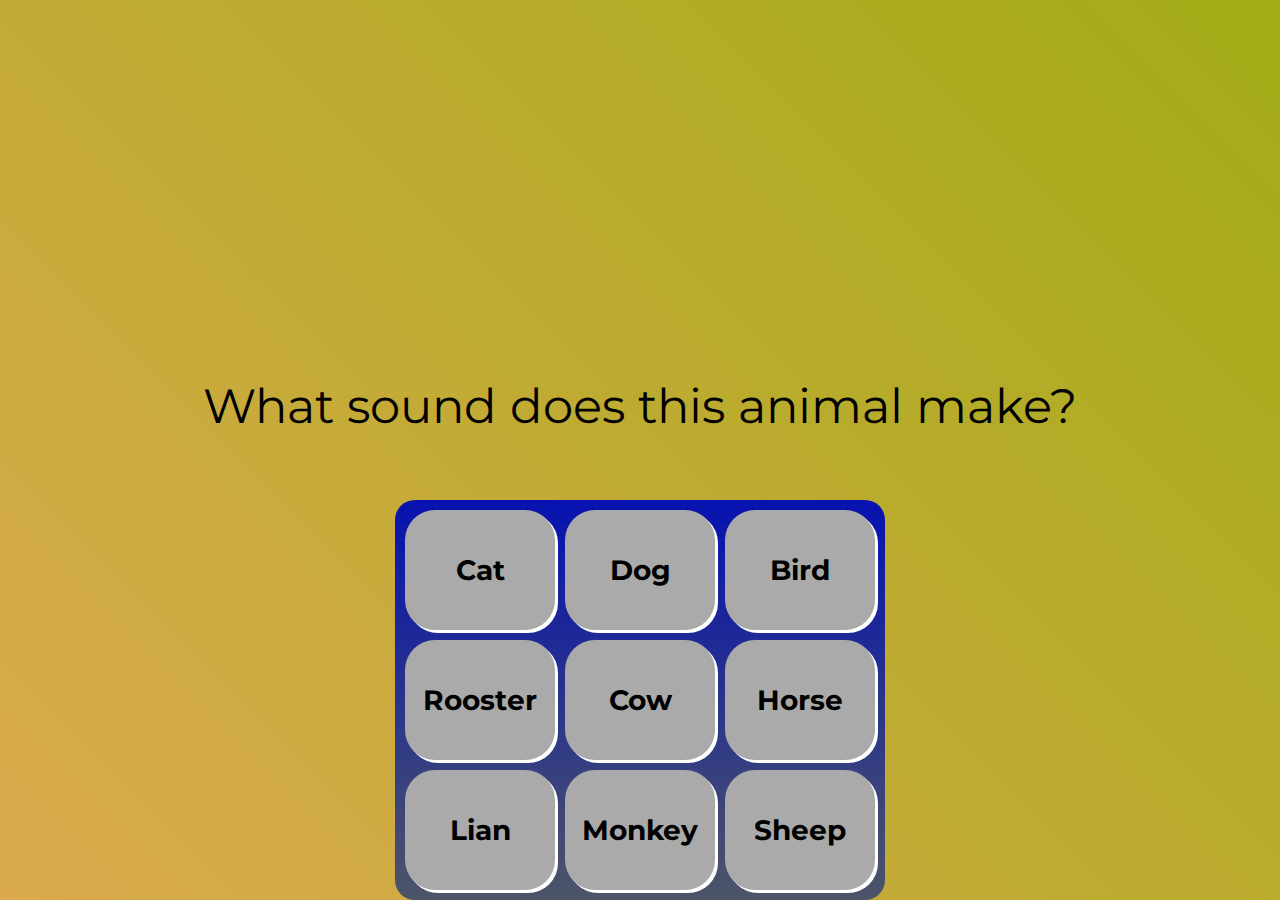
<file: index.html>
<!DOCTYPE html>
<html lang="pt-BR">
<head>
    <meta charset="UTF-8">
    <meta http-equiv="X-UA-Compatible" content="IE=edge">
    <meta name="viewport" content="width=device-width, initial-scale=1.0">

    <title>Sons Animais</title>

    <link rel="preconnect" href="https://fonts.googleapis.com">
    <link rel="preconnect" href="https://fonts.gstatic.com" crossorigin>
    <link href="https://fonts.googleapis.com/css2?family=Montserrat:wght@500;600&display=swap" rel="stylesheet">

    <link rel="icon" type="image/png" href="imagens/pata.png">
    <link rel="stylesheet" href="css/reset.css">
    <link rel="stylesheet" href="css/estilos.css">
    

</head>

<body>

    
        <h1>What sound does this animal make?</h1>      
   
        
       

    <section class="teclado">
        <button class="tecla tecla_gato">Cat</button>
        <button class="tecla tecla_cachorro">Dog</button>
        <button class="tecla tecla_passaro">Bird</button>

        <button class="tecla tecla_galo">Rooster</button>
        <button class="tecla tecla_vaca">Cow</button>
        <button class="tecla tecla_cavalo">Horse</button>

        <button class="tecla tecla_leao">Lian</button>
        <button class="tecla tecla_macaco">Monkey</button>
        <button class="tecla tecla_carneiro">Sheep</button>
    </section>

    <audio src="Sons/CAT_3.wav" id="som_tecla_gato"></audio>
    <audio src="Sons/dog.wav" id="som_tecla_cachorro"></audio>
    <audio src="Sons/BIRD3.wav" id="som_tecla_passaro"></audio>
    <audio src="Sons/COCK.wav" id="som_tecla_galo"></audio>
    <audio src="Sons/COW.wav" id="som_tecla_vaca"></audio>
    <audio src="Sons/HORSE_2.wav" id="som_tecla_cavalo"></audio>
    <audio src="Sons/LION_2.wav" id="som_tecla_leao"></audio>
    <audio src="Sons/MONKEY_1.wav" id="som_tecla_macaco"></audio>
    <audio src="Sons/Ovelha.wav" id="som_tecla_carneiro"></audio>

    <script src="main.js"></script>

</body>
</html>
</file>
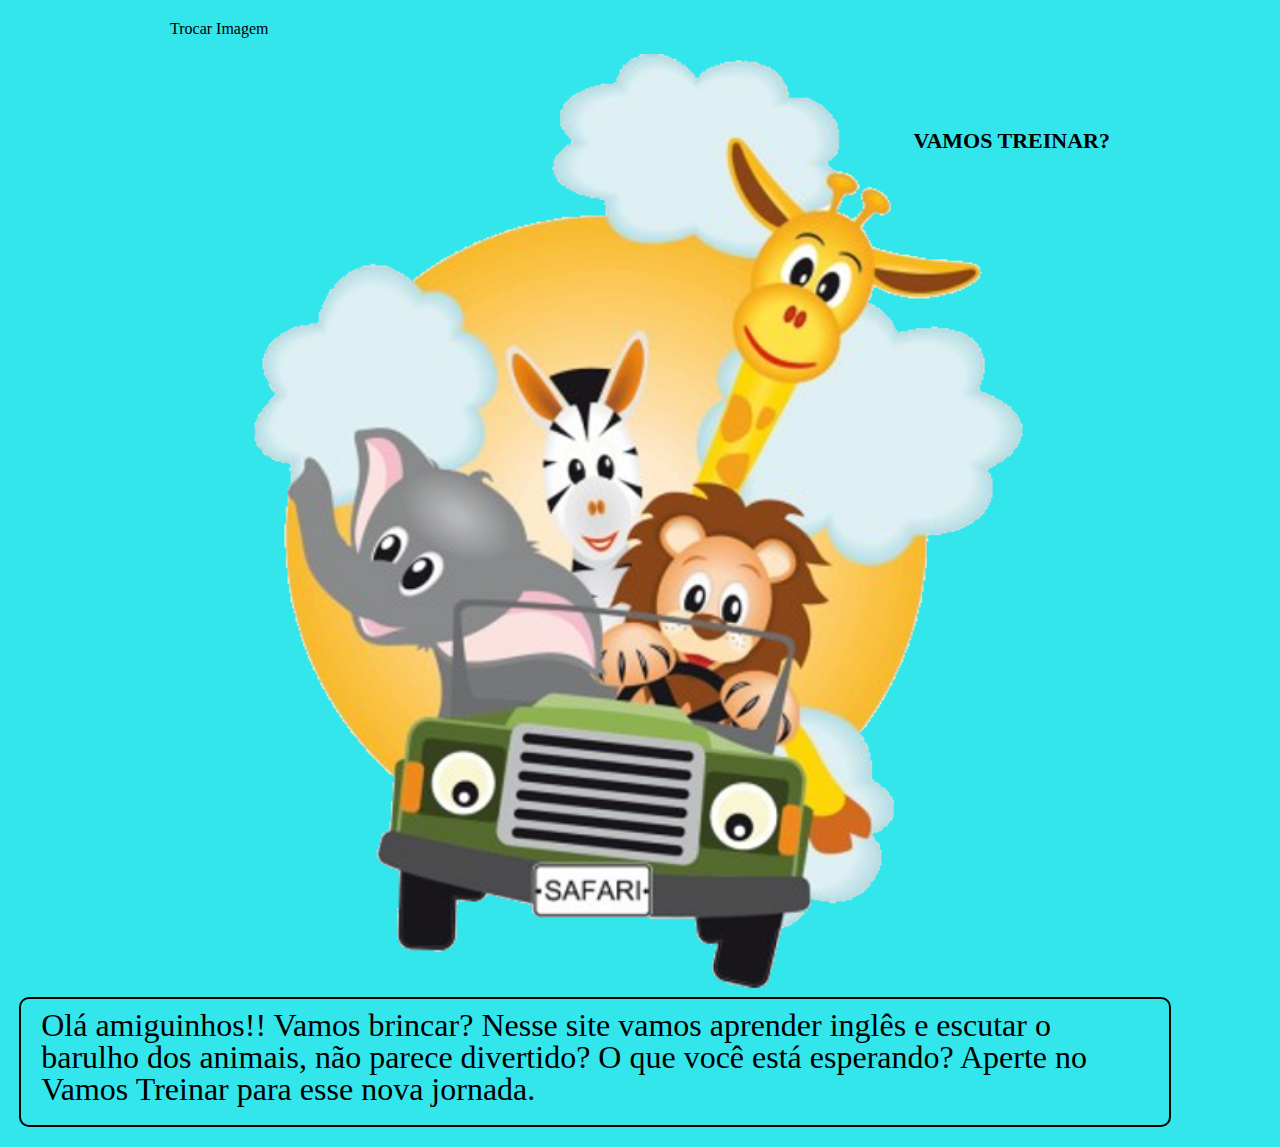
<file: index.inicial.html>
<!DOCTYPE html>
<html>
    <head>
        <meta charset="UTF-8">
        <title> Your animal friend</title>
        <link rel="icon" type="image/png" href="imagens/pata.png">
        <link rel="stylesheet" href="css/reset.css">
        <link rel="stylesheet" href="css/inicial.css">
        <script src="script.js"></script>
    </head>
    <body>
    <header>
        <div class="caixa">
          
            <button onclick="trocar()">Trocar Imagem</button>
        <br><br>
        <img id="figura" src="imagens/p.png" />
           
          
        <nav>
            <ul>
                <li><a href="index.html">Vamos treinar?</a></li>
                
            </ul>
        </nav>
        </div>
    </header>
    <main>
        <ul class="texto">
            <li>
                <h2>Olá amiguinhos!! Vamos brincar? Nesse site vamos aprender inglês e escutar o barulho
                    dos animais, não parece divertido? O que você está esperando? Aperte no Vamos Treinar
                    para esse nova jornada.
                </h2>
                
            </li>
            
    </body>
</html>
</file>
<file: css/estilos.css>
:root {
  --cinza: #aaa;
  --vermelha: #e93d50;
  --vermelha-escura: #af303f;
  --branca: #fff;
  --luz: rgb(229, 255, 0);
}

body {
  align-items: center;
  background: linear-gradient(45deg, #dbaa4e 0%,#a2ac16 100%);
  display: flex;
  justify-content: center;
  flex-direction: column;
  font-family: 'Montserrat', sans-serif;
  min-height: 100vh;
  justify-content: flex-end;
}

h1 {
  
  color: var(#0e0c0c);
  margin-bottom: 70px;
  font-size: 3rem;
  text-align: left;

}

.teclado {
  background: linear-gradient(to bottom, #0712b1 0%,#4c5568 100%);
   border-radius: 20px;
  display: grid;
  gap: 10px;
  grid-template-columns: repeat(3, 1fr);
  padding: 10px;
}

.tecla {
  background-color: var(--cinza);
  border-radius: 30px;
  box-shadow: 3px 3px 0 var(--branca);
  color: var(--preto);
  cursor: pointer;
  height: 120px;
  font-size: 1.75em;
  font-weight: bold;
  line-height: 100px;
  text-align: center;
  width: 150px;
}

.tecla.ativa,
.tecla:active {
  background-color: var(--luz);
  border: 4px solid  var(--vermelha);
  box-shadow: 3px 3px 0 var(--vermelha-escura) inset;
  color: var(--branca);
  outline: none;
}

.tecla.focus,
.tecla:focus {
  outline: none;
  box-shadow: 1px 1px 10px var(--luz);
}

.tecla.ativa:focus,
.tecla:active:focus {
  box-shadow: 3px 3px 0 var(--vermelha-escura) inset, 1px 1px 10px var(--luz);
}
</file>
<file: css/inicial.css>
body {
    background: #33e6ec;
    padding: 20px 0;
}

.caixa {
    position: relative;
    width: 940px;
    margin: 0 auto;

   
}

.caixa button:hover {
    color: #C78C19;;
    text-decoration: underline;
    font-weight: bold;
}

nav {
    position: absolute;
    top: 110px;
    right: 0;
}


nav li {
    display: inline;
    margin: 0 0 0 15px;
}

nav a {
    text-transform: uppercase;
    color: #000000;
    font-weight: bold;
    font-size: 22px;
    text-decoration: none;
}

nav a:hover {
    color: #C78C19;
    text-decoration: underline;
}

.texto li {
    display: Inline-block;
    text-align: center;
    width: 90%;
    vertical-align: top;
    margin: 0 1.5%;
    padding: 10px 20px;
    box-sizing: border-box;
    border: 2px solid #000000;
    border-radius: 10px;
}

h2 {
  
    color: var(#0e0c0c);
    margin-bottom: 10px;
    font-size: 2rem;
    text-align: left;
  
  }
</file>
